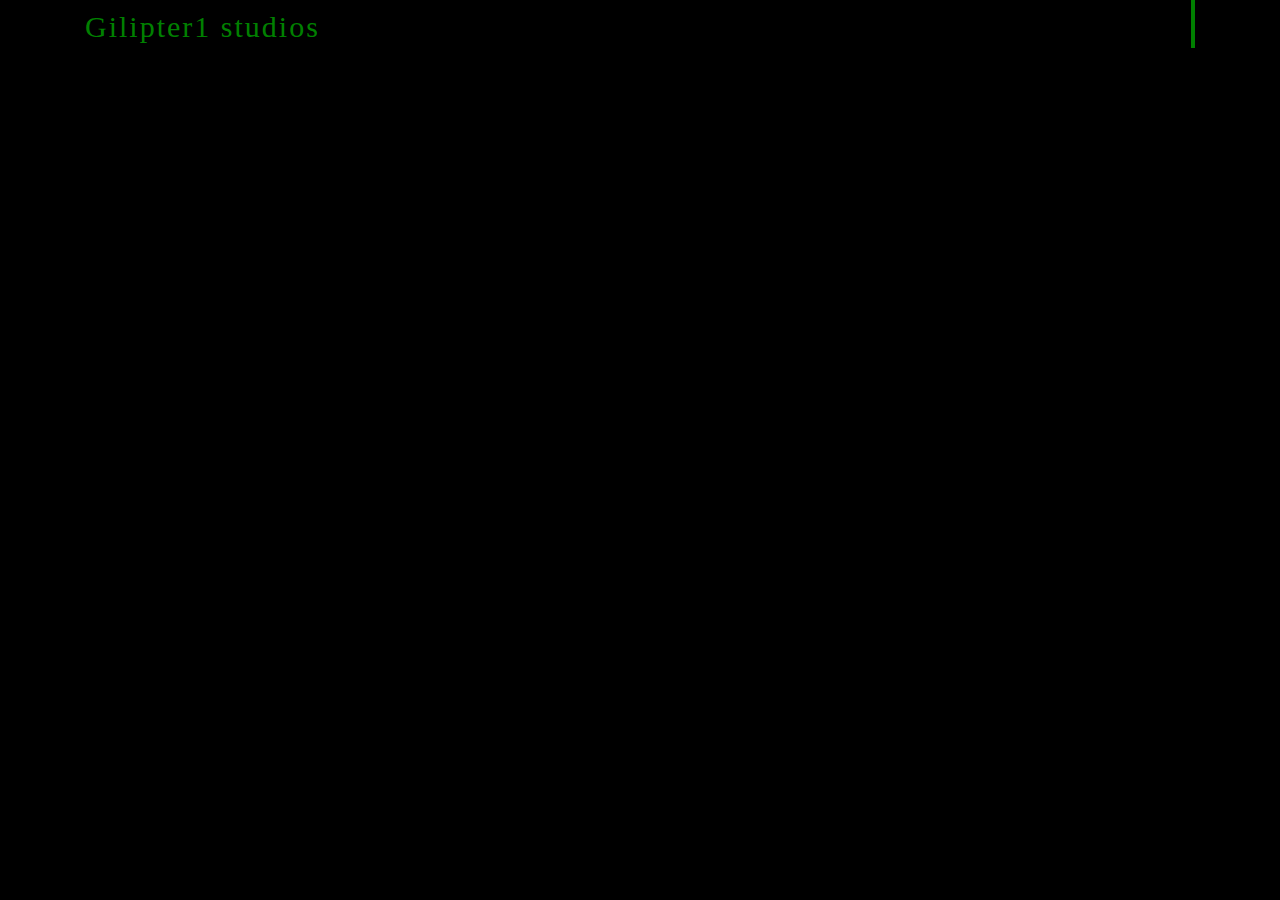
<file: index.html>
<!DOCTYPE html>
<html lang="en">

<head>
    <meta charset="UTF-8">
    <meta name="viewport" content="width=device-width, initial-scale=1.0">
    <meta http-equiv="X-UA-Compatible" content="ie=edge">
    <link rel="stylesheet" href="https://stackpath.bootstrapcdn.com/bootstrap/4.3.1/css/bootstrap.min.css"
        integrity="sha384-ggOyR0iXCbMQv3Xipma34MD+dH/1fQ784/j6cY/iJTQUOhcWr7x9JvoRxT2MZw1T" crossorigin="anonymous">
    <link rel="stylesheet" href="./css/styles.css">
    <title>Index</title>
</head>

<body id="indexbody">
    <!--naslovnica index strana koja je u stvario iskoristena samo radi implementiranja animacije-->
    <div class="olimpija container">
        <h1><a href="main.html">Gilipter1 studios</a></h1>
    </div>


</body>

</html>
</file>
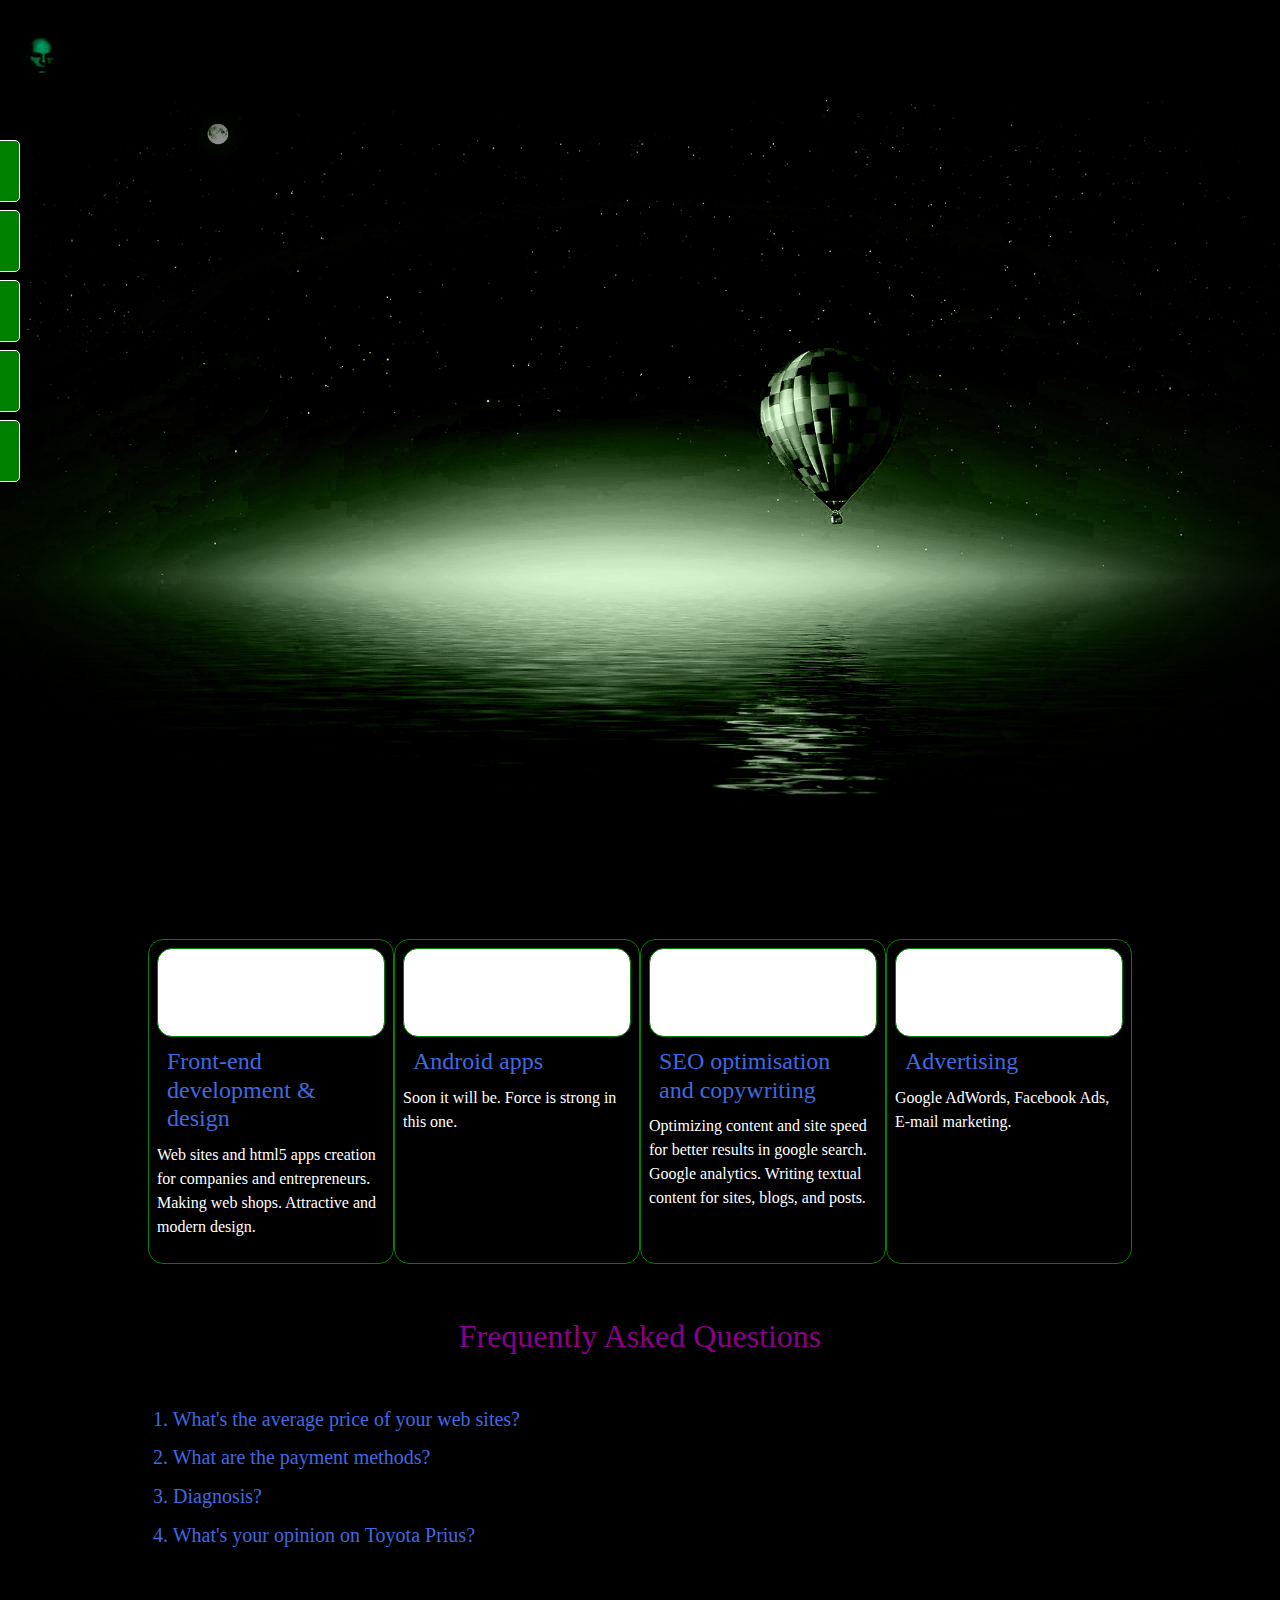
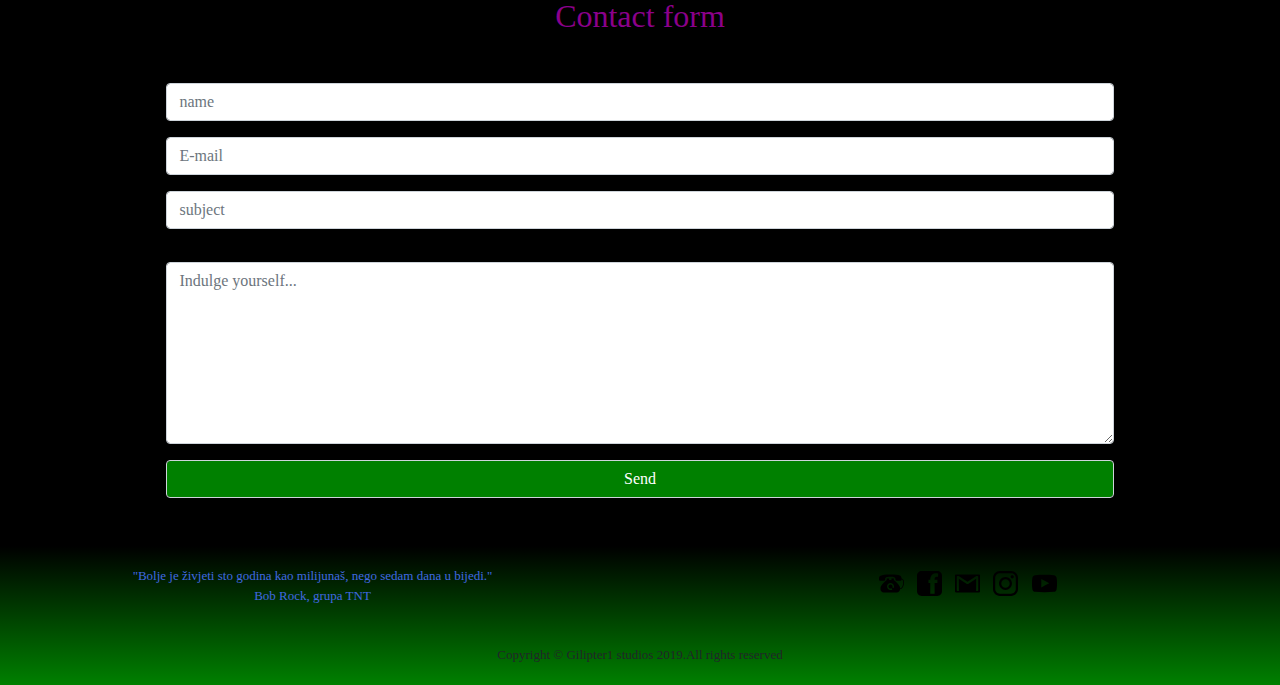
<file: main.html>
<!DOCTYPE html>
<html lang="en">

<head>
    <meta charset="UTF-8">
    <meta name="viewport" content="width=device-width, initial-scale=1.0">
    <meta http-equiv="X-UA-Compatible" content="ie=edge">
    <link rel="stylesheet" href="https://stackpath.bootstrapcdn.com/bootstrap/4.3.1/css/bootstrap.min.css"
        integrity="sha384-ggOyR0iXCbMQv3Xipma34MD+dH/1fQ784/j6cY/iJTQUOhcWr7x9JvoRxT2MZw1T" crossorigin="anonymous">
    <script src="https://code.jquery.com/jquery-3.3.1.slim.min.js"
        integrity="sha384-q8i/X+965DzO0rT7abK41JStQIAqVgRVzpbzo5smXKp4YfRvH+8abtTE1Pi6jizo"
        crossorigin="anonymous"></script>
    <script src="https://cdnjs.cloudflare.com/ajax/libs/popper.js/1.14.7/umd/popper.min.js"
        integrity="sha384-UO2eT0CpHqdSJQ6hJty5KVphtPhzWj9WO1clHTMGa3JDZwrnQq4sF86dIHNDz0W1"
        crossorigin="anonymous"></script>
    <script src="https://stackpath.bootstrapcdn.com/bootstrap/4.3.1/js/bootstrap.min.js"
        integrity="sha384-JjSmVgyd0p3pXB1rRibZUAYoIIy6OrQ6VrjIEaFf/nJGzIxFDsf4x0xIM+B07jRM"
        crossorigin="anonymous"></script>
    <link rel="stylesheet" href="https://use.fontawesome.com/releases/v5.8.1/css/all.css"
        integrity="sha384-50oBUHEmvpQ+1lW4y57PTFmhCaXp0ML5d60M1M7uH2+nqUivzIebhndOJK28anvf" crossorigin="anonymous">
    <!--link za font awsome ikonice upotrebljene za izradu sadrzaja-->
    <link rel="stylesheet" href="./css/styles.css">
    <!--link za css posle linka za bootstrap kako bi imao prioritet u izvrsavanju-->
    <title>main</title>

</head>

<body>
    <!--zaglavlje-->
    <header class="row">
        <a class="col-3" href="main.html"><img data-toggle="tooltip" title="I'm just watching you" src="img/logo.JPG"
                alt=""></a>
    <!--bilo je predvidjeno jos materijala za zaglavlje u 9 kolona-->
    </header>

    <!--navigacija sa linkovima-->
    <div id="mySidenav" class="sidenav">
        <a href="#glavni" id="about">About</a>
        <a href="http://magarecaposla.blog.rs/" data-toggle="tooltip" title="link pro forme..nije za slab stomak"
            id="blog">Blog</a>
        <a href="projects.html" id="projects">Projects</a>
        <a href="#pitanja" id="faqs">FAQs</a>
        <a href="#kontakt" id="contact">Contact</a>
    </div>
    <div><img src="img/leadimg.png" alt=""></div>
    <!--fotoshopovana slika sa pexels od Bess Hamiti (@bess_hamiti) -->

    <!--glavna sekcija-->
    <div class="d-flex row mt-5" id="glavni"> <!--d-flex da bi dobio flexbox container-->
        <div class="p-2 col-md-3">
            <div class="jbnifa"><i class="far fa-file-code display-3"></i></div> <!--font awsome ikone i velicina podesena pomocu displeya-->
            <h4>Front-end development & design</h3>
                <p> Web sites and html5 apps creation for companies and entrepreneurs. Making web shops. Attractive and
                    modern design.</p>
        </div>

        <div class="p-2 col-md-3">
            <div class="jbnifa"><i class="fab fa-android display-3"></i>
            </div>
            <h4>Android apps</h3>
                <p>Soon it will be. Force is strong in this one.</p>
        </div>

        <div class="p-2 col-md-3">
            <div class="jbnifa"><i class="fas fa-search display-3"></i>
            </div>
            <h4>SEO optimisation and copywriting</h3>
                <p>Optimizing content and site speed for better results in google search. Google analytics. Writing
                    textual content for sites, blogs, and posts.</p>
        </div>
        <div class="p-2 col-md-3">
            <div class="jbnifa"><i class="fas fa-bullhorn display-3"></i>
            </div>
            <h4>Advertising</h3>
                <p>Google AdWords, Facebook Ads, E-mail marketing.</p>
        </div>
    </div>


    </div>

    <hr>
    <!--cesto postavljana pitanja-->
    <div class="container" id="pitanja">
        <h2>Frequently Asked Questions</h2>
        <div class="panel-group mt-5" id="accordion"> <!--panel group klasa kolapsibilna ..akordion. prema vodicu sa w3-->
            <div class="panel panel-default">
                <div class="panel-heading">
                    <h4 class="panel-title">
                        <a data-toggle="collapse" data-parent="#accordion" href="#skupljeni1">
                            1. What's the average price of your web sites?</a>
                    </h4>
                </div>
                <div id="skupljeni1" class="panel-collapse collapse in">
                    <div class="panel-body">It is negotiable. It depends on the size and complexity. Price
                        range
                        therefor goes from 15€ to infinity. Payment by realization.</div>
                </div>
            </div>
            <div class="panel panel-default">
                <div class="panel-heading">
                    <h4 class="panel-title">
                        <a data-toggle="collapse" data-parent="#accordion" href="#skupljeni2">
                            2. What are the payment methods?</a>
                    </h4>
                </div>
                <div id="skupljeni2" class="panel-collapse collapse">
                    <div class="panel-body">Credit cards, cash, stash, kidneys. We except everything. </div>
                </div>
            </div>
            <div class="panel panel-default">
                <div class="panel-heading">
                    <h4 class="panel-title">
                        <a data-toggle="collapse" data-parent="#accordion" href="#skupljeni3">
                            3. Diagnosis?</a>
                    </h4>
                </div>
                <div id="skupljeni3" class="panel-collapse collapse">
                    <div class="panel-body">It is obvius.</div>
                </div>
            </div>
            <div class="panel panel-default">
                <div class="panel-heading">
                    <h4 class="panel-title">
                        <a data-toggle="collapse" data-parent="#accordion" href="#skupljeni4">
                            4. What's your opinion on Toyota Prius?</a>
                    </h4>
                </div>
                <div id="skupljeni4" class="panel-collapse collapse">
                    <div class="panel-body">Sorry but we do not have one. We are not vegans.</div>
                </div>
            </div>
        </div>
    </div>



    <!--kontakt forma-->
    <div class="m-5" id="kontakt">
        <h2>Contact form</h2>
        <form class="form-group mt-5">
            <input class="form-control mt-3" type="text" name="ime" placeholder="name">
            <input class="form-control mt-3" type="email" name="email" placeholder="E-mail">
            <input class="form-control mt-3" type="text" name="tema" placeholder="subject">
        </form>
        <form class="form-group mt-3">
            <hr>
            <textarea class="form-control" name="p6" id="" cols="70" rows="7"
                placeholder="Indulge yourself..."></textarea>
        </form>
        <form class="form-group mt-3">
            <input class="form-control" type="submit" value="Send" style="width:100%">
        </form>
    </div>



    <!--podnozje-->

    <footer class="row"> <!--klasa row gde je sadrzaj podeljen u 2 *6kolona za sve uredjaje od mediuma pa navise-->
        <div class="col-md-6" id="maksima">
            "Bolje je živjeti sto godina kao milijunaš, nego sedam dana u bijedi." <br>
            Bob Rock, grupa TNT
        </div>
        <div class="col-md-6"> <!--hiperlinkovane kontakt slicice-->
            <a href="tel:+38162398462"><img class="slicka" data-toggle="tooltip" title="Call me"
                    src="img/telephone-svgrepo-com.svg" alt=""></a>
            <a href="#"><img class="slicka" data-toggle="tooltip" title="find me on face"
                    src="img/facebook-logo-svgrepo-com.svg" alt=""></a>
            <a href="mailto:gilipter1@gmail.com"><img class="slicka" data-toggle="tooltip" title="write me"
                    src="img/gmail-svgrepo-com.svg" alt=""></a>
            <a href="https://www.instagram.com/gilipter1/"><img class="slicka" data-toggle="tooltip" title="instagram"
                    src="img/instagram-logo-svgrepo-com.svg" alt=""></a>
            <a href="https://www.youtube.com/user/naduvasmijaja"><img class="slicka" data-toggle="tooltip" title="tube"
                    src="img/youtube-symbol-svgrepo-com.svg" alt=""></a>
        </div>
        <div class="col-12">Copyright &copy; Gilipter1 studios 2019.All rights reserved</div>
    </footer>
</body>

</html>
</file>
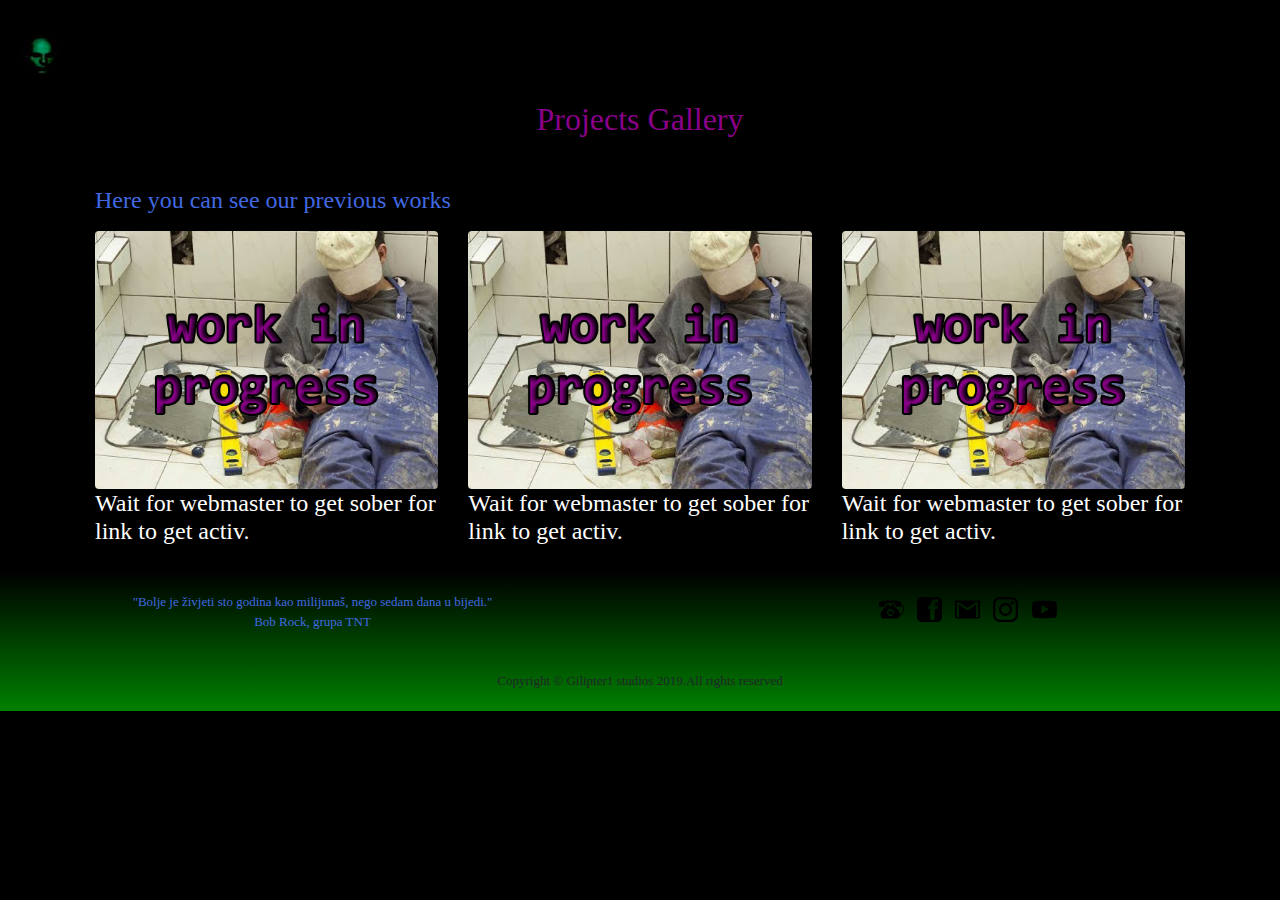
<file: projects.html>
<!DOCTYPE html>
<html lang="en">

<head>
  <meta charset="UTF-8">
  <meta name="viewport" content="width=device-width, initial-scale=1.0">
  <meta http-equiv="X-UA-Compatible" content="ie=edge">
  <link rel="stylesheet" href="https://stackpath.bootstrapcdn.com/bootstrap/4.3.1/css/bootstrap.min.css"
    integrity="sha384-ggOyR0iXCbMQv3Xipma34MD+dH/1fQ784/j6cY/iJTQUOhcWr7x9JvoRxT2MZw1T" crossorigin="anonymous">
  <script src="https://code.jquery.com/jquery-3.3.1.slim.min.js"
    integrity="sha384-q8i/X+965DzO0rT7abK41JStQIAqVgRVzpbzo5smXKp4YfRvH+8abtTE1Pi6jizo"
    crossorigin="anonymous"></script>
  <script src="https://cdnjs.cloudflare.com/ajax/libs/popper.js/1.14.7/umd/popper.min.js"
    integrity="sha384-UO2eT0CpHqdSJQ6hJty5KVphtPhzWj9WO1clHTMGa3JDZwrnQq4sF86dIHNDz0W1"
    crossorigin="anonymous"></script>
  <script src="https://stackpath.bootstrapcdn.com/bootstrap/4.3.1/js/bootstrap.min.js"
    integrity="sha384-JjSmVgyd0p3pXB1rRibZUAYoIIy6OrQ6VrjIEaFf/nJGzIxFDsf4x0xIM+B07jRM"
    crossorigin="anonymous"></script>
  <link rel="stylesheet" href="https://use.fontawesome.com/releases/v5.8.1/css/all.css"
    integrity="sha384-50oBUHEmvpQ+1lW4y57PTFmhCaXp0ML5d60M1M7uH2+nqUivzIebhndOJK28anvf" crossorigin="anonymous">
  <link rel="stylesheet" href="./css/styles.css">
  <title>projects</title>
</head>

<body>
  <!--zaglavlje-->
  <header>
    <a href="main.html"><img data-toggle="tooltip" title="I'm just watching you" src="img/logo.JPG" alt=""></a>
  </header>
  <!--galerija w3 vodic-->
  <div class="container" id="projektiba">
    <h2 class="mt-5">Projects Gallery</h2>
    <h4 class="mt-5">Here you can see our previous works</p>
      <div class="row">
        <div class="col-md-4">
          <div class="thumbnail">
            <!--thumbnail klasa za izradu galerije i caption za odgovarajuci tekst ispod slika. Sve hiperlinkovano sa projektom ciju sliku predstavlja-->
            <a href="#" target="_blank">
              <img src="img/workinprogress.png" class="rounded" alt="Lights" style="width:100%">
              <div class="caption">
                <p>Wait for webmaster to get sober for link to get activ.</p>
              </div>
            </a>
          </div>
        </div>
        <div class="col-md-4">
          <div class="thumbnail">
            <a href="#" target="_blank">
              <img src="img/workinprogress.png" class="rounded" alt="Nature" style="width:100%">
              <div class="caption">
                <p>Wait for webmaster to get sober for link to get activ.</p>
              </div>
            </a>
          </div>
        </div>
        <div class="col-md-4">
          <div class="thumbnail">
            <a href="#" target="_blank">
              <img src="img/workinprogress.png" class="rounded" alt="Fjords" style="width:100%">
              <div class="caption">
                <p>Wait for webmaster to get sober for link to get activ.</p>
              </div>
            </a>
          </div>
        </div>
      </div>
  </div>

  <!--podnozje-->

  <footer class="row">
    <div class="col-md-6" id="maksima">
      "Bolje je živjeti sto godina kao milijunaš, nego sedam dana u bijedi." <br>
      Bob Rock, grupa TNT
    </div> 
    <div class="col-md-6"> 
      <a href="tel:+38162398462"><img class="slicka" data-toggle="tooltip" title="Call me"
          src="img/telephone-svgrepo-com.svg" alt=""></a> 
      <a href="#"><img class="slicka" data-toggle="tooltip" title="find me on face"
          src="img/facebook-logo-svgrepo-com.svg" alt=""></a>
      <a href="mailto:gilipter1@gmail.com"><img class="slicka" data-toggle="tooltip" title="write me"
          src="img/gmail-svgrepo-com.svg" alt=""></a>
      <a href="https://www.instagram.com/gilipter1/"><img class="slicka" data-toggle="tooltip" title="instagram"
          src="img/instagram-logo-svgrepo-com.svg" alt=""></a>
      <a href="https://www.youtube.com/user/naduvasmijaja"><img class="slicka" data-toggle="tooltip" title="tube"
          src="img/youtube-symbol-svgrepo-com.svg" alt=""></a>
    </div>
    <div class="col-12">Copyright &copy; Gilipter1 studios 2019.All rights reserved</div>
  </footer>

</body>

</html>
</file>
<file: css/styles.css>
/*css prevashodno jer mi je laksi od bootstrapa i zato sto jos nisam naucio da izmenjam psotojece bootstrap palete*/

header {
  background-color: black;
  height: 100px;
  width: 100%;
  position: fixed; /*fiksiran kod skrola*/
  top: 0;
  left: 0;
  z-index: 1; /*index jedan zbog preklapanja..najvisi index za sidebar */
}
header img {
  height: 80px;
  width: 80px;
  padding: 20px;
  margin-top: 15px;
}
body {
  background-color: black;
  font-family: Consolas;
}
h2 {
  color: darkmagenta;
  text-align: center;
}

/* Stilizacija linkova unutar navigacije..w3  */
#mySidenav a {
  position: fixed; /* fixno pozicioniranje kako bi stajala i pored skrolovanja stranice */
  z-index: 2; /*prioritet u prikazivanje*/
  left: -100px; /* pozicioniranje van ekrana */
  transition: 0.3s; /* tranzicija za hover */
  padding: 15px; 
  width: 120px; 
  text-decoration: none; /* sklanja podvlaku */
  font-size: 20px; 
  color: white; 
  border: 1px solid white;
  border-radius: 0 5px 5px 0; /*zaobljene desne ivice*/
}
  
#mySidenav a:hover {
  left: 0; /* kad predjete misem element odnosno div se pojavljuje tj pomera u levo */
}
  
/*pozicioniranje linkova navigacije zbog fixnog polozaja zaglavlja*/ 
#about {
  top: 140px;
  background-color: green;
}
  
#blog {
  top: 210px;
  background-color: green;
}
  
#projects {
  top: 280px;
  background-color: green;
}
#faqs {
  top: 350px;
  background-color: green;
}
  
#contact {
  top: 420px;
  background-color: green;
}
img {
  text-align: center;
  width: 100%;
}
/*faqs*/
#pitanja {
  width: 80%;
  color: white;
  background-color: black;
}
#pitanja a {
  color: royalblue;
  text-decoration: none; 
  font-size: 20px; 
}

#glavni {
  width: 80%;
  margin: auto;
  padding: 20px;
}
#glavni div {
  border: 1px solid green;
  border-radius: 15px;

}
#glavni i {
  color: darkmagenta;
  padding: 20px;
 
}
.jbnifa {
  text-align: center;
  background-color: white;
}

h4 {
  margin: 10px;
  color: royalblue;
}
p {
  color: white;
}
/*uredjenje forme*/
form {
  width:80%;
  margin: 0 auto;
}

input[type=submit] {
  color: white;
  background-color: green;
  }
  
footer {
  background-image: linear-gradient(black, green) ;     
}
footer div {
  text-align: center;
  padding: 20px;
  font-size: small;
}
#maksima {
  color:royalblue;
}
.slicka {
  width: 25px;
  height: 25px;
  margin: 5px;
}


/* odavde ide index page..iskoristen vodic za animaciju*/
#indexbody {
  display: flex;
  justify-content: center;
}
.olimpija h1 {   
  overflow: hidden; /* da se sarzaj ne bi video do pocetka animacije */
  border-right: 4px solid green; /* kursor */
  white-space: nowrap; /* jednolinijski sadrzaj */
  margin: 0 auto; /* skrolujuci efekat dok se navodno kuca jer pozicionira sve na sredinu */
  letter-spacing: 2px; 
  animation: 
    typing 3.5s steps(45,end), /*ime, duzina trajanja i broj koraka animacije kucanja */
    kursor .75s step-end infinite; /*ime, duzina trajanja i neogranicen broj koraka  kursora */
}
.olimpija a {
  color: green;
  text-decoration: none; 
  font-size: 30px;
}
  
/* efekat kucanja-animacija */
@keyframes typing {
  from { width: 0 }
  to { width: 100% }
}
  
/* efekat kursora-animacija */
@keyframes kursor {
  from, to { border-color: transparent }
  50% { border-color: green; }
}
/*project.html*/
#projektiba {
  margin-top:100px; /*margina zbog zaglavlja*/
}
</file>
